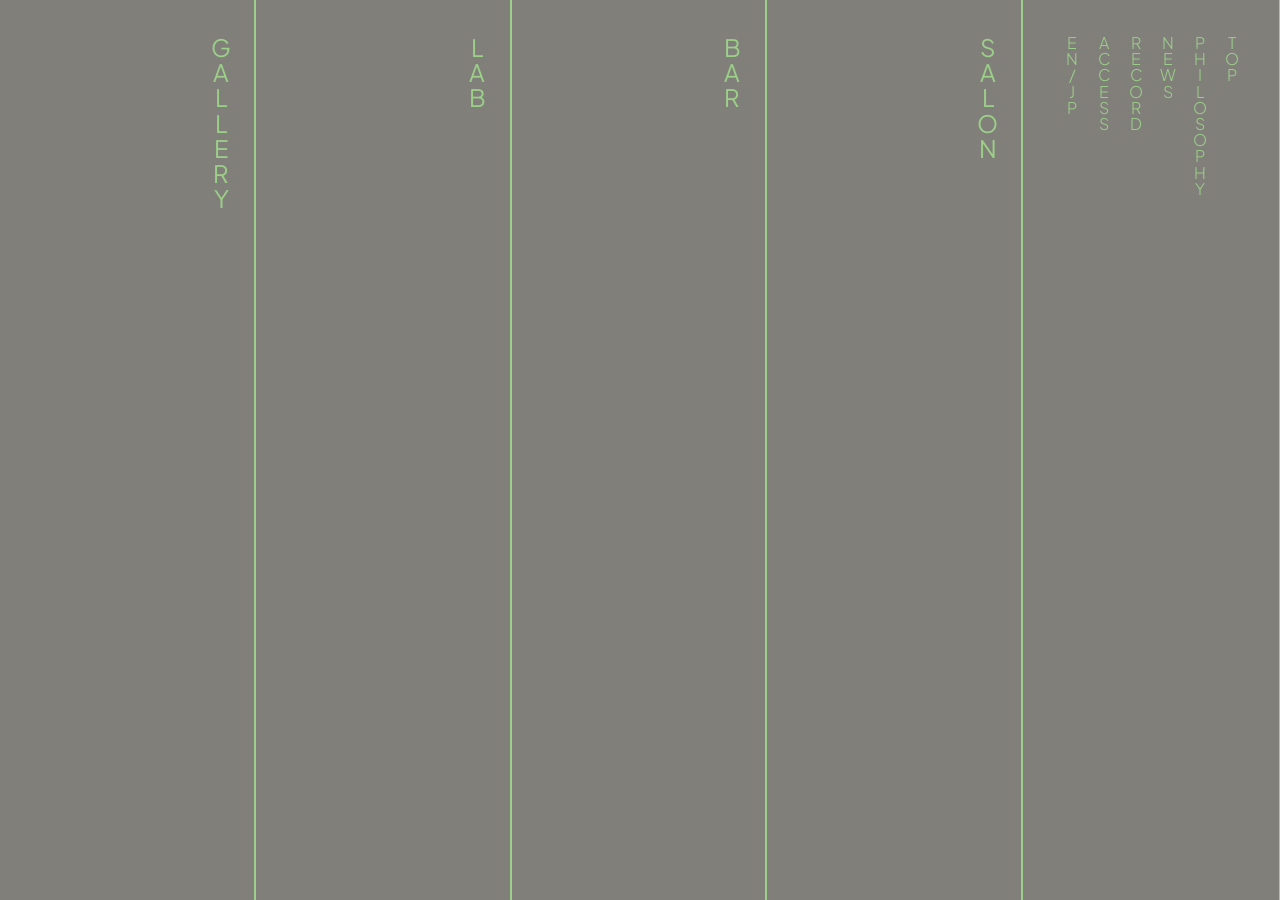
<file: index.html>
<!DOCTYPE html>
<html lang="jp">
<head>
    <meta charset="UTF-8">
    <meta name="viewport" content="width=device-width, initial-scale=1.0">
    <title>Document</title>
    <link rel="stylesheet" href="./css/style.css" class="href">
    <!-- jQuery 3.7.1 (minified) -->
    <script src="https://cdnjs.cloudflare.com/ajax/libs/jquery/3.7.1/jquery.min.js"
        integrity="sha512-v2CJ7UaYy4JwqLDIrZUI/4hqeoQieOmAZNXBeQyjo21dadnwR+8ZaIJVT8EE2iyI61OV8e6M8PP2/4hpQINQ/g=="
        crossorigin="anonymous"
        referrerpolicy="no-referrer"></script>
    <link rel="preconnect" href="https://fonts.googleapis.com">
    <link rel="preconnect" href="https://fonts.googleapis.com">
    <link rel="preconnect" href="https://fonts.gstatic.com" crossorigin>
    <link href="https://fonts.googleapis.com/css2?family=Ibarra+Real+Nova:ital,wght@0,400..700;1,400..700&family=Noto+Sans+JP:wght@100..900&family=Noto+Serif+JP:wght@200..900&family=Plus+Jakarta+Sans:ital,wght@0,200..800;1,200..800&display=swap" rel="stylesheet">

    <script>
        $(function(){
            $('.lp_wrapper section#main .bgimage').fadeIn(300);
            let bgChangable = false;
            setTimeout(()=>{
                bgChangable = true;
                $('.lp_wrapper section#main .bgimage').fadeOut("slow");
            },2000);
            $('.lp_wrapper section:not([class]) .contents h2,.lp_wrapper section[class=""] .contents h2').on({
                mouseenter: function () {
                    if(bgChangable){
                       // $(this).siblings('.bgimage:not(.visible)').stop(true, true).fadeIn(300);
                        $(this).siblings('.bgimage:not(.visible)').addClass('bghover');
                    }
                },
                mouseleave: function () {
                    if(bgChangable){
                       // $(this).siblings('.bgimage:not(.visible)').stop(true, true).fadeOut(300);
                        $(this).siblings('.bgimage:not(.visible)').removeClass('bghover');
                    }
                }
            });

            $(".lp_wrapper section .contents h2").on("click",function(){
                $(".lp_wrapper section .contents_inner").fadeOut();
                if($(this).parents("section").hasClass("active")) {
                    $(".lp_wrapper section .bgimage.visible").removeClass('visible');
                    $(this).parents("section").removeClass("active").siblings().removeClass("active").removeClass("unactive");
                }else{
                    $(".lp_wrapper section .bgimage.visible").removeClass('visible');
                    $(this).parents("section").removeClass("unactive").addClass("active").siblings().removeClass("active").addClass("unactive");
                    $(this).siblings(".contents_inner").fadeIn();
                    $(this).siblings('.bgimage').addClass('visible').removeClass('bghover');
                }
                
            });
        });
    </script>
</head>
<body>
    
    <div class="lp_wrapper">
        <section id="main">
            <div class="contents">
                <h1></h1>
                <ul>
                    <li><a href="">TOP</a></li>
                    <li><a href="">PHILOSOPHY</a></li>
                    <li><a href="">NEWS</a></li>
                    <li><a href="">RECORD</a></li>
                    <li><a href="">ACCESS</a></li>
                    <li><a href="">EN/JP</a></li>
                </ul>
            </div>
            <div class="bgimage">
                <img src="./images/image001.jpg" alt="">
            </div>
        </section>
        <section id="sec01">
            <div class="contents">
                <h2>SALON</h2>
                <div class="contents_inner tategaki">
                    <h3>Apothecary Salon｜魅⼒を醸すサロン</h3>
                    <p>健やかで美しい⽪膚を保つためのライフスタイルを提案するサロン。<br>
                        ブランドの世界観を感じていただける空間で、<br>
                        OSAJIのスキンケアアイテムやOSAJIがセレクトする暮らしのアイテムを展開いたします</p>
                </div>
            <div class="bgimage">
                <img src="./images/image002.jpg" alt="">
            </div>
            </div>
        </section>
        <section id="sec02">
            <div class="contents">
                <h2>BAR</h2>
                <div class="contents_inner tategaki">
                    <h3>Ferment Bar｜善⽟菌を醸す⾷体験</h3>
                    <p>「発酵」をテーマにした⾷体験をお楽しみいただけるカウンターエリア。<br><br>
ブランドのシグネチャードリンクである「⽢酒」をアップデートした「⽢酒スムージー」や⽶粉を使⽤した焼菓⼦等、⼼も⾝体も健やかであるためのOSAJIによる⾷養⽣を提案いたします。
                    </p>
                </div>
            <div class="bgimage">
                <img src="./images/image003.jpg" alt="">
            </div>
            </div>
        </section>
        <section id="sec03">
            <div class="contents">
                <h2>LAB</h2>
                <div class="contents_inner tategaki">
                    <h3>Scent Lab｜⾹りを醸す部屋</h3>
                    <p>ホームフレグランス調⾹専⾨店「kako（家⾹）」による京都店限定の調⾹体験。<br><br>
                    ”⾹り”を通した精神調律、そして「お匙 京都」で過ごした時間を⽇常でも味わっていただくための”家の⾹り”を調⾹し、線⾹をつくるワークショップを実施いたします。</p>
                </div>
            <div class="bgimage">
                <img src="./images/image004.jpg" alt="">
            </div>
            </div>
        </section>
        <section id="sec04">
            <div class="contents">
                <h2>GALLERY</h2>
                <div class="contents_inner tategaki">
                    <h3>Cultivate Gallery｜美意識を醸すギャラリー</h3>
                    <p>OSAJIがキュレーションする、ブランド初のギャラリー。<br>
                    アート作品から⼯芸品まで、展⽰を通し、訪れた⼈々が⾃分⾃⾝の”美意識”に向き合い、より豊かな暮らしへのヒントを得るための出合いをつくります。</p>
                </div>
            <div class="bgimage">
                <img src="./images/image005.jpg" alt="">
            </div>
            </div>
        </section>
    </div>

</body>
</html>
</file>
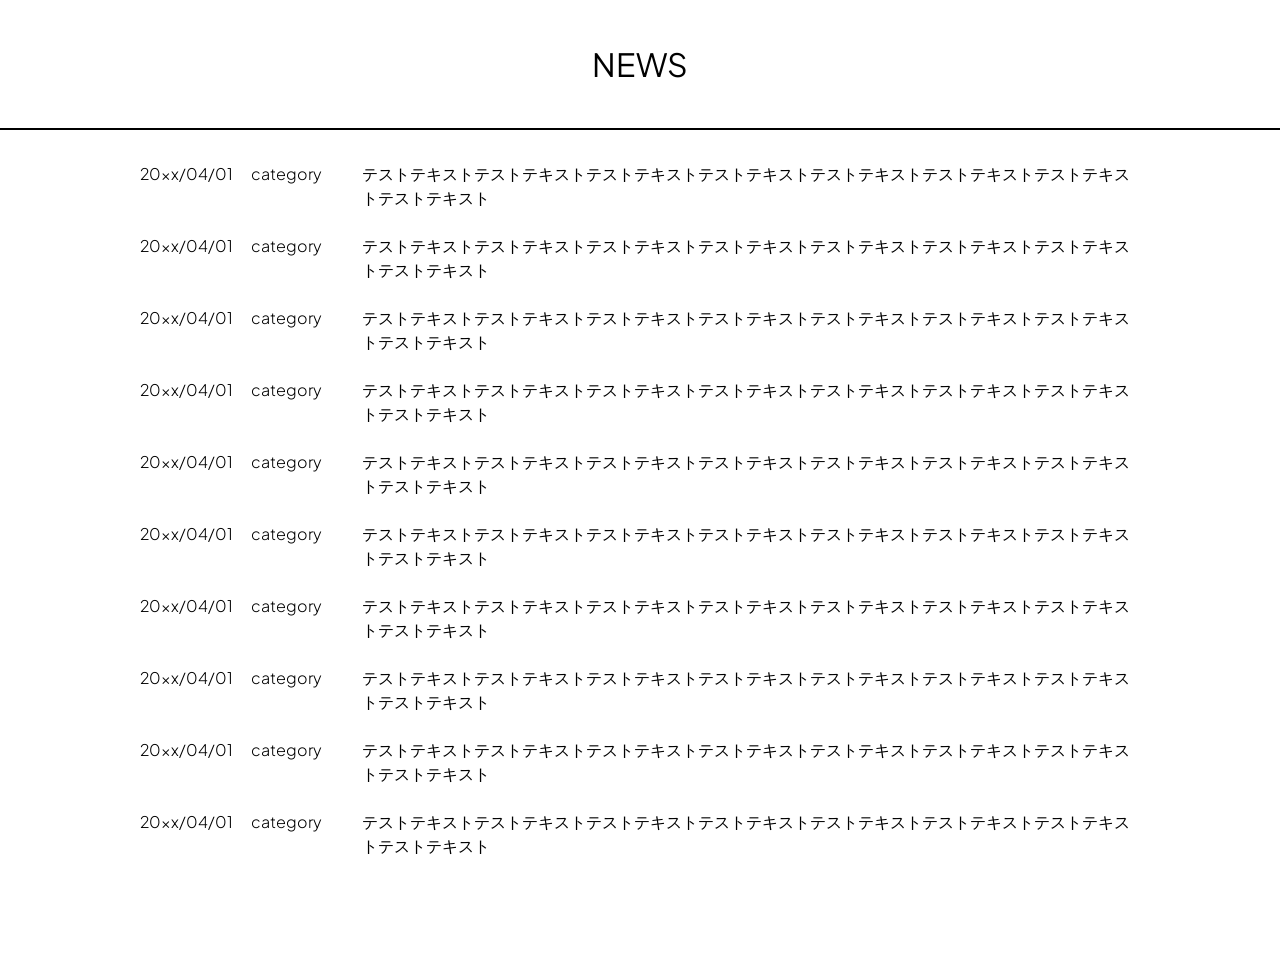
<file: news_list.html>
<!DOCTYPE html>
<html lang="jp">
<head>
    <meta charset="UTF-8">
    <meta name="viewport" content="width=device-width, initial-scale=1.0">
    <title>news</title>
    <link rel="stylesheet" href="./css/news.css" class="href">
    <!-- jQuery 3.7.1 (minified) -->
    <script src="https://cdnjs.cloudflare.com/ajax/libs/jquery/3.7.1/jquery.min.js"
        integrity="sha512-v2CJ7UaYy4JwqLDIrZUI/4hqeoQieOmAZNXBeQyjo21dadnwR+8ZaIJVT8EE2iyI61OV8e6M8PP2/4hpQINQ/g=="
        crossorigin="anonymous"
        referrerpolicy="no-referrer"></script>
    <link rel="preconnect" href="https://fonts.googleapis.com">
    <link rel="preconnect" href="https://fonts.googleapis.com">
    <link rel="preconnect" href="https://fonts.gstatic.com" crossorigin>
    <link href="https://fonts.googleapis.com/css2?family=Ibarra+Real+Nova:ital,wght@0,400..700;1,400..700&family=Noto+Sans+JP:wght@100..900&family=Noto+Serif+JP:wght@200..900&family=Plus+Jakarta+Sans:ital,wght@0,200..800;1,200..800&display=swap" rel="stylesheet">

</head>
<body>
    <header>
        <h1>NEWS</h1>
    </header>
    <div class="page_wrapper">
        <section id="newslist">
            <ul>
                <li>
                    <a href="">
                        <p class="date">20xx/04/01</p><p class="category">category</p><p>テストテキストテストテキストテストテキストテストテキストテストテキストテストテキストテストテキストテストテキスト</p>
                    </a>
                </li>
                <li>
                    <a href="">
                        <p class="date">20xx/04/01</p><p class="category">category</p><p>テストテキストテストテキストテストテキストテストテキストテストテキストテストテキストテストテキストテストテキスト</p>
                    </a>
                </li>
                <li>
                    <a href="">
                        <p class="date">20xx/04/01</p><p class="category">category</p><p>テストテキストテストテキストテストテキストテストテキストテストテキストテストテキストテストテキストテストテキスト</p>
                    </a>
                </li>
                <li>
                    <a href="">
                        <p class="date">20xx/04/01</p><p class="category">category</p><p>テストテキストテストテキストテストテキストテストテキストテストテキストテストテキストテストテキストテストテキスト</p>
                    </a>
                </li>
                <li>
                    <a href="">
                        <p class="date">20xx/04/01</p><p class="category">category</p><p>テストテキストテストテキストテストテキストテストテキストテストテキストテストテキストテストテキストテストテキスト</p>
                    </a>
                </li>
                <li>
                    <a href="">
                        <p class="date">20xx/04/01</p><p class="category">category</p><p>テストテキストテストテキストテストテキストテストテキストテストテキストテストテキストテストテキストテストテキスト</p>
                    </a>
                </li>
                <li>
                    <a href="">
                        <p class="date">20xx/04/01</p><p class="category">category</p><p>テストテキストテストテキストテストテキストテストテキストテストテキストテストテキストテストテキストテストテキスト</p>
                    </a>
                </li>
                <li>
                    <a href="">
                        <p class="date">20xx/04/01</p><p class="category">category</p><p>テストテキストテストテキストテストテキストテストテキストテストテキストテストテキストテストテキストテストテキスト</p>
                    </a>
                </li>
                <li>
                    <a href="">
                        <p class="date">20xx/04/01</p><p class="category">category</p><p>テストテキストテストテキストテストテキストテストテキストテストテキストテストテキストテストテキストテストテキスト</p>
                    </a>
                </li>
                <li>
                    <a href="">
                        <p class="date">20xx/04/01</p><p class="category">category</p><p>テストテキストテストテキストテストテキストテストテキストテストテキストテストテキストテストテキストテストテキスト</p>
                    </a>
                </li>
            </ul>
        </section>
    </div>

</body>
</html>
</file>
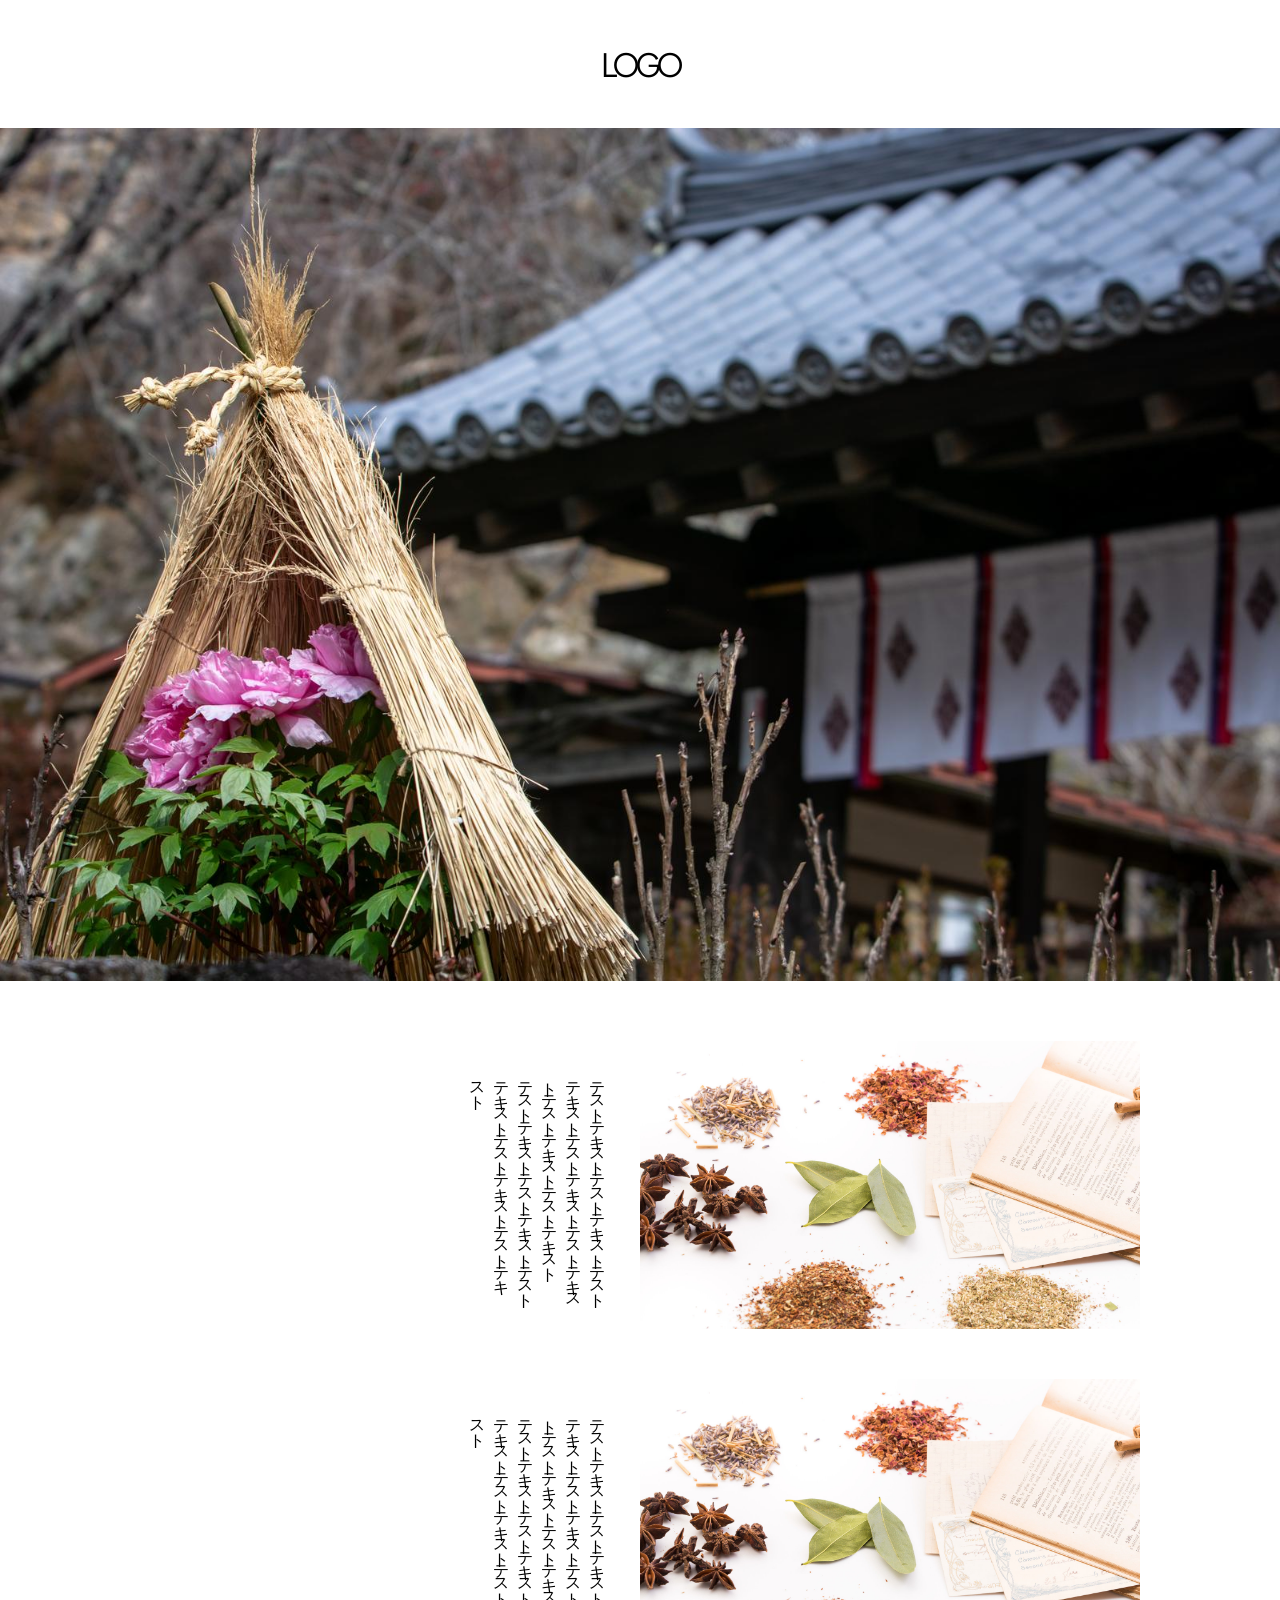
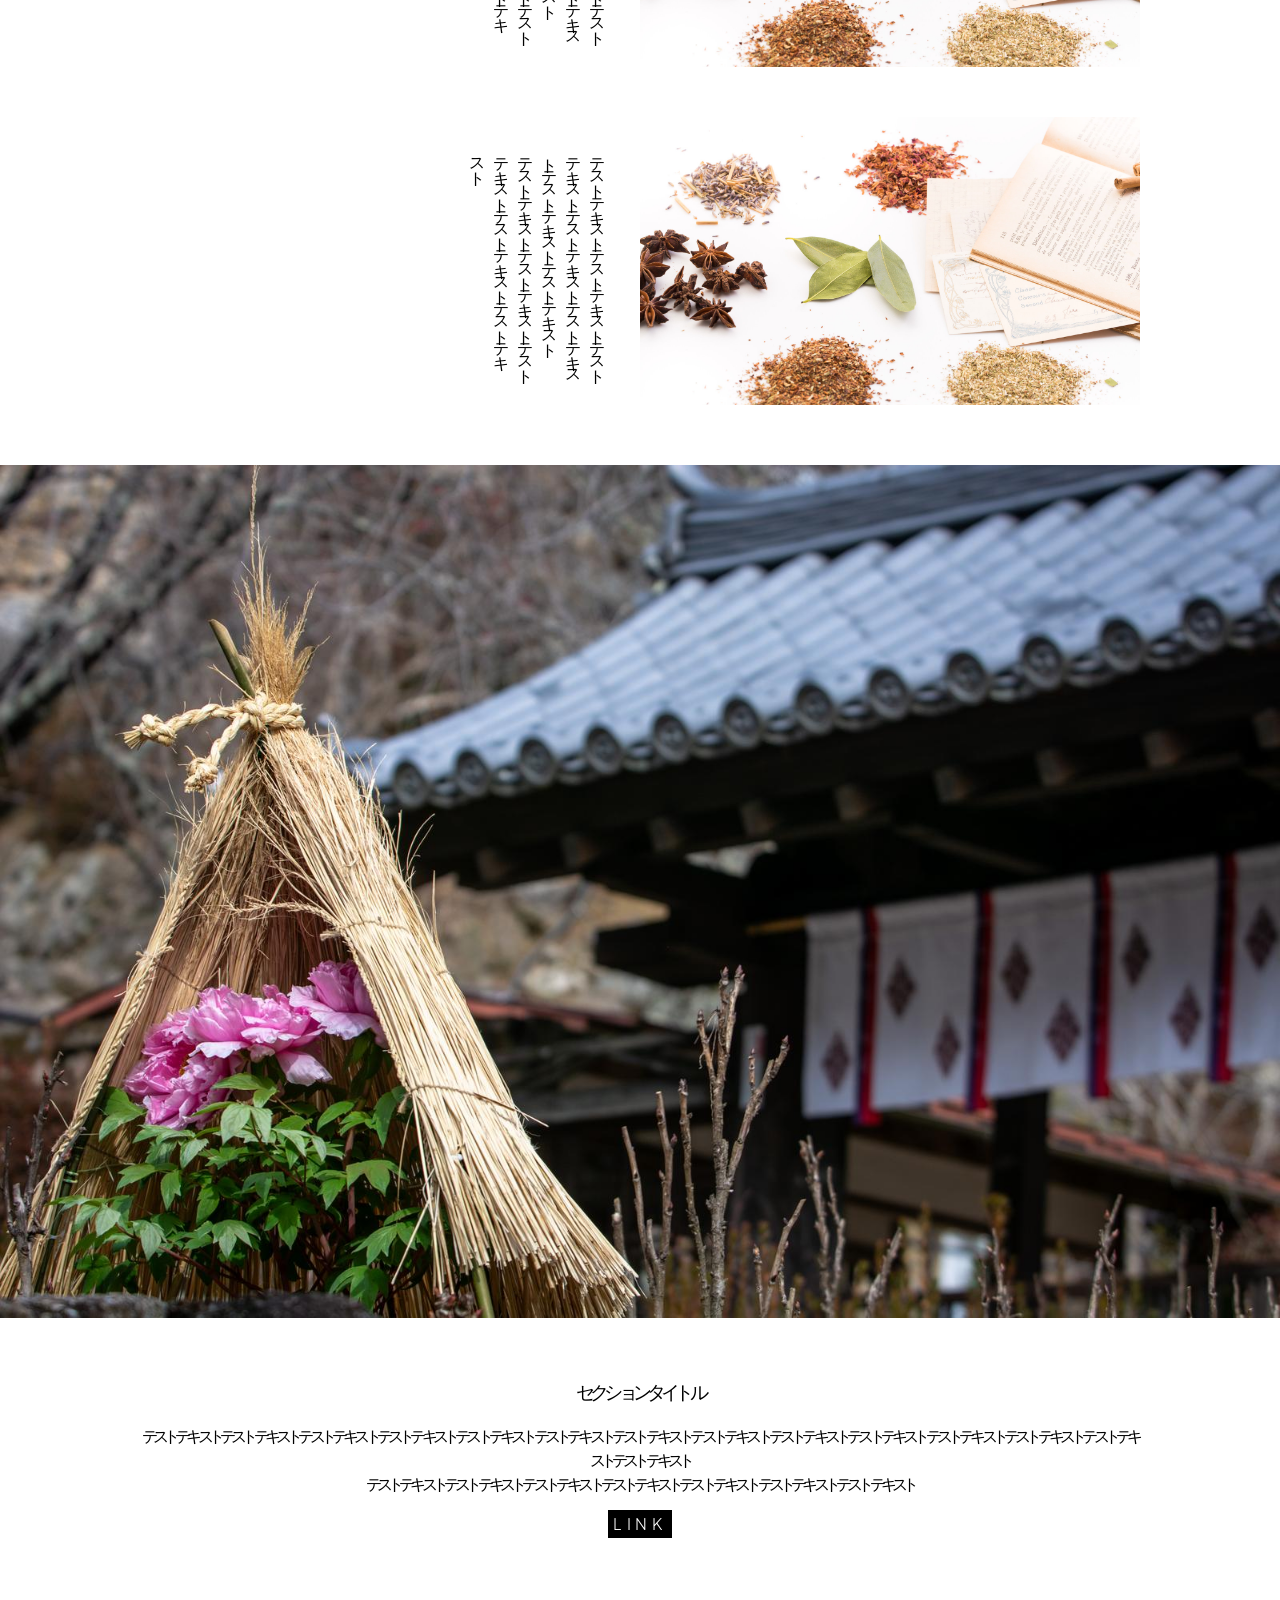
<file: philosophy.html>
<!DOCTYPE html>
<html lang="jp">
<head>
    <meta charset="UTF-8">
    <meta name="viewport" content="width=device-width, initial-scale=1.0">
    <title>philosophy</title>
    <link rel="stylesheet" href="./css/philosophy.css" class="href">
    <!-- jQuery 3.7.1 (minified) -->
    <script src="https://cdnjs.cloudflare.com/ajax/libs/jquery/3.7.1/jquery.min.js"
        integrity="sha512-v2CJ7UaYy4JwqLDIrZUI/4hqeoQieOmAZNXBeQyjo21dadnwR+8ZaIJVT8EE2iyI61OV8e6M8PP2/4hpQINQ/g=="
        crossorigin="anonymous"
        referrerpolicy="no-referrer"></script>
    <link rel="preconnect" href="https://fonts.googleapis.com">
    <link rel="preconnect" href="https://fonts.googleapis.com">
    <link rel="preconnect" href="https://fonts.gstatic.com" crossorigin>
    <link href="https://fonts.googleapis.com/css2?family=Ibarra+Real+Nova:ital,wght@0,400..700;1,400..700&family=Noto+Sans+JP:wght@100..900&family=Noto+Serif+JP:wght@200..900&family=Plus+Jakarta+Sans:ital,wght@0,200..800;1,200..800&display=swap" rel="stylesheet">

</head>
<body>
    <header>
        <h1>LOGO</h1>
    </header>
    <div class="page_wrapper">
        <section id="main">
            <div class="mv photo">
                <img src="./images/image001.jpg" alt="">
            </div>
        </section>
        <section id="sec01">
            <div class="contents">
               <ul>
                    <li>
                        <div class="tategaki">
                            <p>テストテキストテストテキストテストテキストテストテキストテストテキストテストテキストテストテキスト</p>
                            <p>テストテキストテストテキストテストテキストテストテキストテストテキスト</p>
                        </div>
                        <p class="img"><img src="./images/image002.jpg" alt=""></p>
                    </li>
                    <li>
                        <div class="tategaki">
                            <p>テストテキストテストテキストテストテキストテストテキストテストテキストテストテキストテストテキスト</p>
                            <p>テストテキストテストテキストテストテキストテストテキストテストテキスト</p>
                        </div>
                        <p class="img"><img src="./images/image002.jpg" alt=""></p>
                    </li>
                    <li>
                        <div class="tategaki">
                            <p>テストテキストテストテキストテストテキストテストテキストテストテキストテストテキストテストテキスト</p>
                            <p>テストテキストテストテキストテストテキストテストテキストテストテキスト</p>
                        </div>
                        <p class="img"><img src="./images/image002.jpg" alt=""></p>
                    </li>
               </ul>
            </div>
        </section>
        <section id="sec02">
            <div class="mv photo">
                <img src="./images/image001.jpg" alt="">
            </div>
        </section>
        <section id="sec03">
            <div class="contents">
                <h3>セクションタイトル</h3>
                <p>テストテキストテストテキストテストテキストテストテキストテストテキストテストテキストテストテキストテストテキストテストテキストテストテキストテストテキストテストテキストテストテキストテストテキスト<br>
                テストテキストテストテキストテストテキストテストテキストテストテキストテストテキストテストテキスト</p>
                <p class="link"><a href="">LINK</a></p>
                </div>
            </div>
        </section>
    </div>

</body>
</html>
</file>
<file: css/style.css>
@import url("https://fonts.googleapis.com/css2?family=Noto+Sans+JP:wght@100..900&display=swap");
@import url("https://fonts.googleapis.com/css2?family=Noto+Serif+JP:wght@200..900&display=swap");
@import url("https://fonts.googleapis.com/css2?family=Martian+Mono:wght@100..800&display=swap");

*,*::before,*::after{box-sizing:border-box}*{margin:0}@media (prefers-reduced-motion:no-preference){html{interpolate-size:allow-keywords}}body{line-height:1.5;-webkit-font-smoothing:antialiased}img,picture,video,canvas,svg{display:block;max-width:100%}input,button,textarea,select{font:inherit}p,h1,h2,h3,h4,h5,h6{overflow-wrap:break-word}p{text-wrap:pretty}h1,h2,h3,h4,h5,h6{text-wrap:balance}#root,#__next{isolation:isolate}
h1,h2,h3,h4,h5,h6{
     font-family: "Plus Jakarta Sans", sans-serif;
    font-weight: normal;
}

html, body {
    margin: 0;
    padding: 0;
     font-family: "Plus Jakarta Sans", sans-serif;
     font-weight:300;
}

body,html{
    background: #807F7A;
    color:#9CD089;
    letter-spacing: -0.3em;
}
ul{
    list-style: none;
    padding:0;
}
a,
a:link,
a:visited,
a:hover,
a:active{
    color:#9CD089;
    text-decoration: none;
    transition: 0.3s;
}
a:hover{
    background-color: #9CD08933;
}
.lp_wrapper{
    max-width:100vw;
    overflow: hidden;
}
.lp_wrapper{
    display: flex;
    flex-direction:column;
    position: relative;
    grid-template-rows: 1fr 1fr 1fr 1fr 1fr;
    width: 100%;
    height:100%;
    transition: grid-template-columns 0.5s ease;
    writing-mode: vertical-rl; /* ç¸¦æ›¸ãï¼ˆå³â†’å·¦ï¼‰ */
    text-orientation: upright; /* æ–‡å­—ã®å‘ãã‚’æ­£ç«‹ã« */
}
.lp_wrapper section{
    flex-basis: 0;
    flex: 1 1 auto;
    transition:0.5s;
    max-width:100%;
}
.lp_wrapper section.unactive{
    max-width: 7rem;
}
.lp_wrapper section#main{
    max-width: unset;
    flex: 0 0 auto;
}
.lp_wrapper section.active{
    flex: 1 1 auto;
}
.lp_wrapper section{
    transition: 0.5s;
}
.lp_wrapper section div.contents{
    position:relative;
    z-index:3;
    border-right:1px solid #9CD089;
    width:100%;
    padding: 0;
}
.lp_wrapper section div.contents:after{
    content:"";
    position: absolute;
    right: 0;
    top:0;
    bottom:0;
    border-right:1px solid #9CD089;
}
.lp_wrapper section#main div.contents:after{
    content:"";
    border-right:none;
}
.lp_wrapper section div.contents h2{
    cursor: pointer;
    position: relative;
    height: fit-content;
    padding: 2rem 1rem;
}
.lp_wrapper section div.contents h3{
    letter-spacing:0.02;
}
.lp_wrapper section div.contents .contents_inner{
    display: none;
    padding: 2rem 0 2rem 2rem;
}
.lp_wrapper section.active .contents_inner{
    width: auto;
    letter-spacing: 0.07em;
}
.lp_wrapper section div.contents > *{
    z-index: 3;
}
.lp_wrapper section .bgimage{
    opacity: 0;
    z-index:1;
    position: absolute;
    transition: 0.3s;
}
.lp_wrapper section:not(#main) .bgimage{
    z-index: 2;
    right: 0;
}
.lp_wrapper section:not(#main)  .bgimage.visible{
    right: auto;
    z-index:2;
    opacity: 1;
}
.lp_wrapper section div.contents{
    overflow: hidden;
}
.lp_wrapper section .bgimage.bghover{
    opacity: 1;
}
.lp_wrapper section .bgimage img{
    object-fit: cover;
    object-position:center;
    width: 100%;
    height: 100%;
}
.lp_wrapper section#main ul{
    padding: 2rem;
    line-height: 2;
}
.lp_wrapper section#main h1{
    position:absolute;
    bottom:0;
    left:0;
}
.lp_wrapper section#main .bgimage{
    left: 0;
    width:100vw;
    position: fixed;
    z-index: 1;
}

@media screen and (max-width: 767px) {
    body,html{
    }
    .lp_wrapper{
        position: relative;
        overflow: visible;
        transition: grid-template-columns 0.5s ease;
        writing-mode: initial;
        text-orientation: initial;
        flex-direction: column;
    }
    .lp_wrapper section{
        border-left:none;
        width: 100%;
        letter-spacing: 0.3em;
    }
    .lp_wrapper .contents section {
        width: 100%;
    }
    .lp_wrapper section div.contents{
        border-top:1px solid #9CD089;
        border-left:none;
    }
    .lp_wrapper section div.contents:has('.bghover'){
        overflow: hidden;
    }
    .lp_wrapper section#main div.contents{
        border-top:none;
    }
    .lp_wrapper section#main ul{
        padding: 3vw;
        font-size:0.9rem;
    }
    .lp_wrapper section div.contents .contents_inner{
        width: 100%;
        padding: 0rem 5vw 5vw;
    }
    
    .active .lp_wrapper section.unactive{
        max-width:unset;
    }
    
    .lp_wrapper section.active,
    .lp_wrapper section.unactive{
        max-width:unset;
    }
    .lp_wrapper section:not(#main) .bgimage{
        position:relative;
    }
}
</file>
<file: css/news.css>
@import url("https://fonts.googleapis.com/css2?family=Noto+Sans+JP:wght@100..900&display=swap");
@import url("https://fonts.googleapis.com/css2?family=Noto+Serif+JP:wght@200..900&display=swap");
@import url("https://fonts.googleapis.com/css2?family=Martian+Mono:wght@100..800&display=swap");

*,*::before,*::after{box-sizing:border-box}*{margin:0}@media (prefers-reduced-motion:no-preference){html{interpolate-size:allow-keywords}}body{line-height:1.5;-webkit-font-smoothing:antialiased}img,picture,video,canvas,svg{display:block;max-width:100%}input,button,textarea,select{font:inherit}p,h1,h2,h3,h4,h5,h6{overflow-wrap:break-word}p{text-wrap:pretty}h1,h2,h3,h4,h5,h6{text-wrap:balance}#root,#__next{isolation:isolate}
h1,h2,h3,h4,h5,h6{
     font-family: "Plus Jakarta Sans", sans-serif;
    font-weight: normal;
}

html, body {
    margin: 0;
    padding: 0;
     font-family: "Plus Jakarta Sans", sans-serif;
     font-weight:300;
}

body,html{
}
ul{
    list-style: none;
    padding:0;
}
a,
a:link,
a:visited,
a:hover,
a:active{
}
a:hover{
}
.tategaki{
    writing-mode: vertical-rl;
    text-orientation: upright;
}
header h1{
    text-align: center;
    padding:40px;
    border-bottom:2px solid #000;
  
}
.page_wrapper{
}
.page_wrapper section + section{
    margin-top: 60px;
}
.page_wrapper section:last-of-type{
    margin-bottom: 100px;
}
.page_wrapper #newslist{
    max-width: 1000px;
    margin-top:2em;
    margin-left: auto;
    margin-right: auto;
}
.page_wrapper #newslist ul li + li{
    margin-top: 1.5em;
}
.page_wrapper #newslist ul li a{
    display: flex;
    text-decoration:none;
    color:#000;
}
.page_wrapper #newslist ul li a:hover{
    text-decoration:underline;
}
.page_wrapper #newslist ul li a .date{
    width: 8em;
}
.page_wrapper #newslist ul li a .category{
    width:8em;
}
@media screen and (max-width: 767px) {
    body,html{
    }
    .page_wrapper{
     
    }
}
</file>
<file: css/philosophy.css>
@import url("https://fonts.googleapis.com/css2?family=Noto+Sans+JP:wght@100..900&display=swap");
@import url("https://fonts.googleapis.com/css2?family=Noto+Serif+JP:wght@200..900&display=swap");
@import url("https://fonts.googleapis.com/css2?family=Martian+Mono:wght@100..800&display=swap");

*,*::before,*::after{box-sizing:border-box}*{margin:0}@media (prefers-reduced-motion:no-preference){html{interpolate-size:allow-keywords}}body{line-height:1.5;-webkit-font-smoothing:antialiased}img,picture,video,canvas,svg{display:block;max-width:100%}input,button,textarea,select{font:inherit}p,h1,h2,h3,h4,h5,h6{overflow-wrap:break-word}p{text-wrap:pretty}h1,h2,h3,h4,h5,h6{text-wrap:balance}#root,#__next{isolation:isolate}
h1,h2,h3,h4,h5,h6{
     font-family: "Plus Jakarta Sans", sans-serif;
    font-weight: normal;
}

html, body {
    margin: 0;
    padding: 0;
     font-family: "Plus Jakarta Sans", sans-serif;
     font-weight:300;
}

body,html{
    letter-spacing: -0.3em;
}
ul{
    list-style: none;
    padding:0;
}
a,
a:link,
a:visited,
a:hover,
a:active{
}
a:hover{
}
.tategaki{
    writing-mode: vertical-rl;
    text-orientation: upright;
}
header h1{
    text-align: center;
    padding:40px;
  
}
.page_wrapper{
}
.page_wrapper section + section{
    margin-top: 60px;
}
.page_wrapper section:last-of-type{
    margin-bottom: 100px;
}
.page_wrapper .contents{
    max-width: 1000px;
    margin-left: auto;
    margin-right: auto;
}
.page_wrapper .photo img{
    margin-left:auto;
    margin-right:auto;
}
.page_wrapper .contents ul li + li{margin-top: 50px;}
.page_wrapper .contents ul li{
    display: flex;
    height: 18em;
}
.page_wrapper .contents ul li > div{
    padding:30px;
    width:50%;
}
.page_wrapper .contents ul li > p.img{
    width:100%;
    height: auto;
    width: 50%;
    overflow: hidden;
}
.page_wrapper section#sec03{
    text-align:center;
}
.page_wrapper section#sec03 h3{
    margin-bottom:1em;
}
.page_wrapper section p.link{
    margin-top:1em;
}
.page_wrapper section p.link a{
    background:#000;
    color:#FFF;
    letter-spacing:0.3em;
    text-decoration:none;
    padding:0.2em 0.3em;
}

@media screen and (max-width: 767px) {
    body,html{
    }
    .page_wrapper{
     
    }
}
</file>
